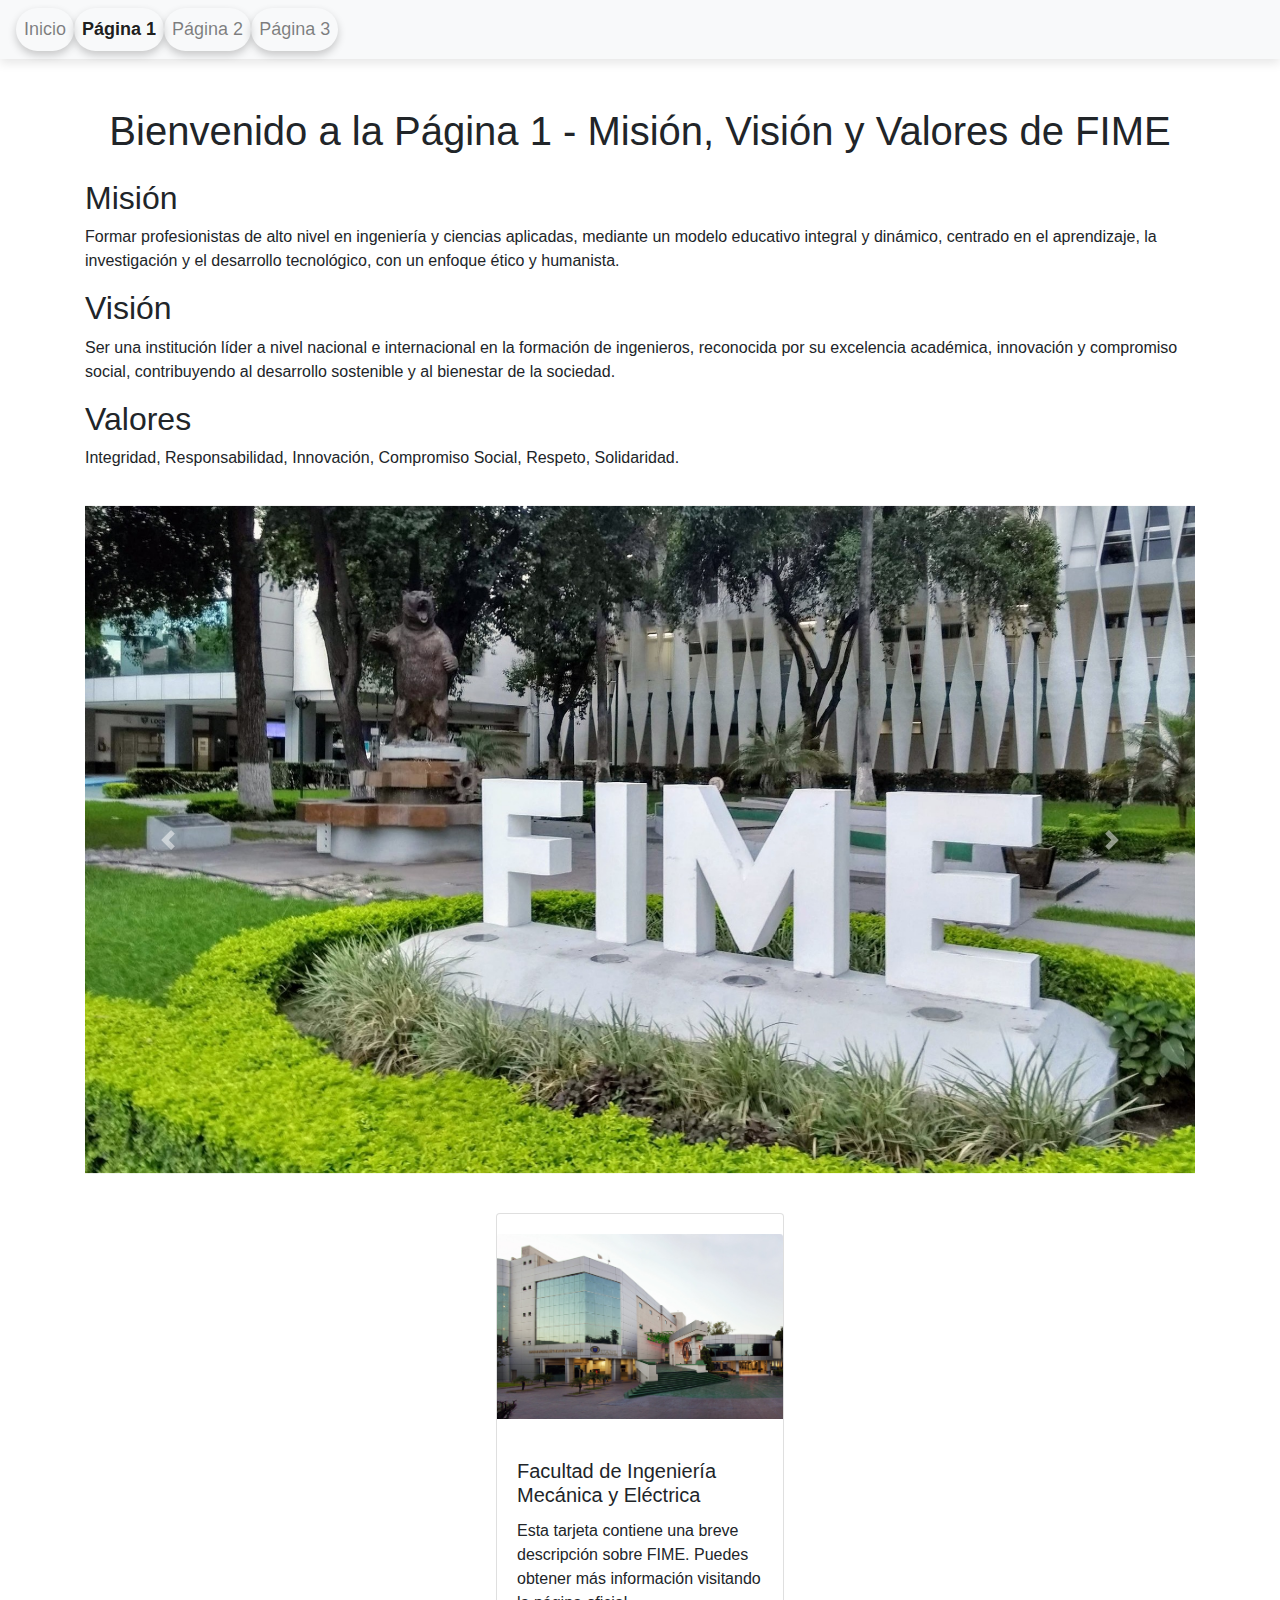
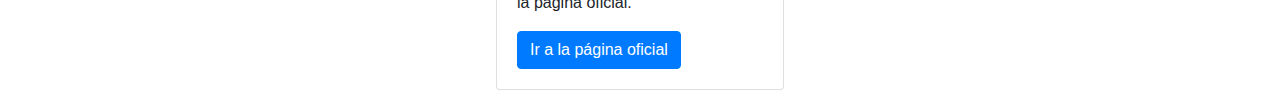
<file: pagina1.html>
<!DOCTYPE html>
<html lang="es">

<head>
    <meta charset="UTF-8">
    <meta name="viewport" content="width=device-width, initial-scale=1.0">
    <title>Página 1 - Misión, Visión y Valores de FIME</title>
    <link rel="stylesheet" type="text/css" href="paginastyle.css" />
    <link href="https://stackpath.bootstrapcdn.com/bootstrap/4.3.1/css/bootstrap.min.css" rel="stylesheet">
</head>

<body>
    <nav class="navbar navbar-expand-lg navbar-light bg-light">
        <div class="collapse navbar-collapse" id="navbarNav">
            <ul class="navbar-nav">
                <li class="nav-item">
                    <a class="nav-link" href="index.html">Inicio</a>
                </li>
                <li class="nav-item active">
                    <a class="nav-link" href="pagina1.html">Página 1</a>
                </li>
                <li class="nav-item">
                    <a class="nav-link" href="pagina2.html">Página 2</a>
                </li>
                <li class="nav-item">
                    <a class="nav-link" href="pagina3.html">Página 3</a>
                </li>
            </ul>
        </div>
    </nav>

    <!-- Titulo -->

    <div class="container mt-5">
        <h1 class="text-center">Bienvenido a la Página 1 - Misión, Visión y Valores de FIME</h1>

        <div class="row mt-4">
            <div class="col-md-12">
                <h2>Misión</h2>
                <p>Formar profesionistas de alto nivel en ingeniería y ciencias aplicadas, mediante un modelo educativo
                    integral y dinámico, centrado en el aprendizaje, la investigación y el desarrollo tecnológico, con
                    un enfoque ético y humanista.</p>

                <h2>Visión</h2>
                <p>Ser una institución líder a nivel nacional e internacional en la formación de ingenieros, reconocida
                    por su excelencia académica, innovación y compromiso social, contribuyendo al desarrollo sostenible
                    y al bienestar de la sociedad.</p>

                <h2>Valores</h2>
                <p>Integridad, Responsabilidad, Innovación, Compromiso Social, Respeto, Solidaridad.</p>
            </div>
        </div>

        <!-- Componente Bootstrap: Carousel -->
        <div id="carouselExampleControls" class="carousel slide" data-ride="carousel">
            <div class="carousel-inner">
                <div class="carousel-item active">
                    <img src="imagenes/fime1.jpg" class="d-block w-100" alt="Imagen 1">
                </div>
                <div class="carousel-item">
                    <img src="imagenes/fime2.jpg" class="d-block w-100" alt="Imagen 2">
                </div>
                <div class="carousel-item">
                    <img src="imagenes/fime3.jpg" class="d-block w-100" alt="Imagen 3">
                </div>
            </div>
            <a class="carousel-control-prev" href="#carouselExampleControls" role="button" data-slide="prev">
                <span class="carousel-control-prev-icon" aria-hidden="true"></span>
                <span class="sr-only">Previous</span>
            </a>
            <a class="carousel-control-next" href="#carouselExampleControls" role="button" data-slide="next">
                <span class="carousel-control-next-icon" aria-hidden="true"></span>
                <span class="sr-only">Next</span>
            </a>
        </div>

        <div class="card" style="width: 18rem; margin: 20px auto;">
            <img src="imagenes/fime.jpg" class="card-img-top" alt="FIME">
            <div class="card-body">
                <h5 class="card-title">Facultad de Ingeniería Mecánica y Eléctrica</h5>
                <p class="card-text">Esta tarjeta contiene una breve descripción sobre FIME. Puedes obtener más
                    información visitando la página oficial.</p>
                <a href="https://www.fime.uanl.mx" class="btn btn-primary">Ir a la página oficial</a>
            </div>
        </div>
    </div>
    <!-- Bootstrap JS y dependencias -->
    <script src="https://code.jquery.com/jquery-3.3.1.slim.min.js"></script>
    <script src="https://cdnjs.cloudflare.com/ajax/libs/popper.js/1.14.7/umd/popper.min.js"></script>
    <script src="https://stackpath.bootstrapcdn.com/bootstrap/4.3.1/js/bootstrap.min.js"></script>

</body>

</html>
</file>
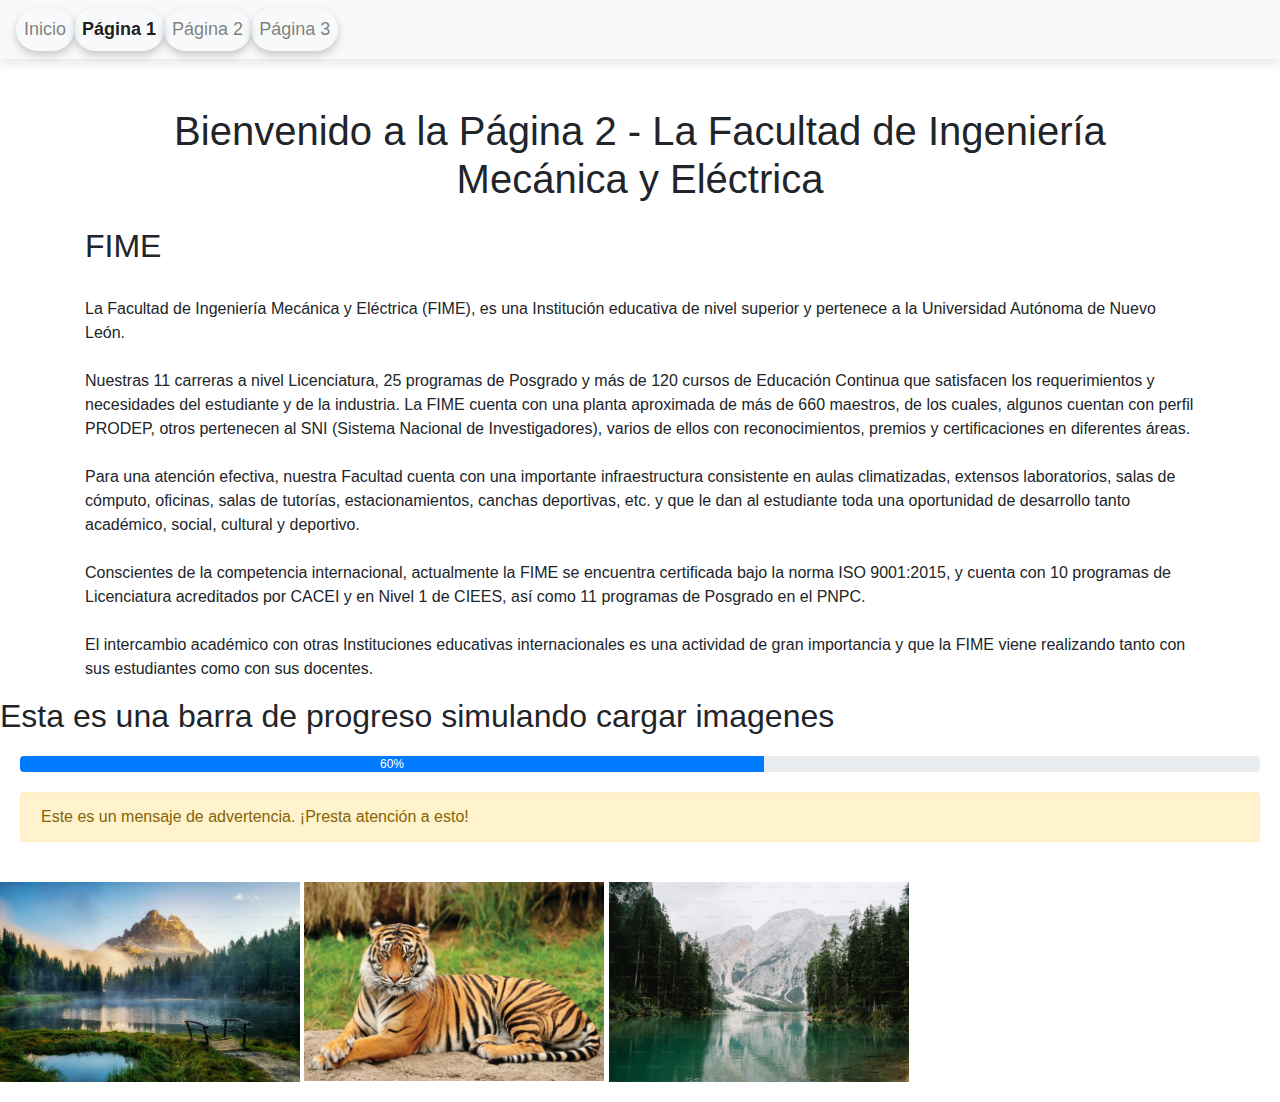
<file: pagina2.html>
<!DOCTYPE html>
<html lang="es">
<head>
    <meta charset="UTF-8">
    <meta name="viewport" content="width=device-width, initial-scale=1.0">
    <title>Página 2</title>
    <link rel="stylesheet" type="text/css" href="paginastyle.css"/>
    <link href="https://stackpath.bootstrapcdn.com/bootstrap/4.3.1/css/bootstrap.min.css" rel="stylesheet">
</head>
<body>
    <nav class="navbar navbar-expand-lg navbar-light bg-light">
        <div class="collapse navbar-collapse" id="navbarNav">
            <ul class="navbar-nav">
                <li class="nav-item">
                    <a class="nav-link" href="index.html">Inicio</a>
                </li>
                <li class="nav-item active">
                    <a class="nav-link" href="pagina1.html">Página 1</a>
                </li>
                <li class="nav-item">
                    <a class="nav-link" href="pagina2.html">Página 2</a>
                </li>
                <li class="nav-item">
                    <a class="nav-link" href="pagina3.html">Página 3</a>
                </li>
            </ul>
        </div>
    </nav>
    
    <div class="container mt-5">
        <h1 class="text-center">Bienvenido a la Página 2 - La Facultad de Ingeniería Mecánica y Eléctrica</h1>

        <div class="row mt-4">
            <div class="col-md-12">
                <h2>FIME</h2></br>
                <p>La Facultad de Ingeniería Mecánica y Eléctrica (FIME), es una Institución educativa de nivel superior y pertenece a la Universidad Autónoma de Nuevo León.

                </br></br>Nuestras 11 carreras a nivel Licenciatura, 25 programas de Posgrado y más de 120 cursos de Educación Continua que satisfacen los requerimientos y necesidades del estudiante y de la industria. La FIME cuenta con una planta aproximada de más de 660 maestros, de los cuales, algunos cuentan con perfil PRODEP, otros pertenecen al SNI (Sistema Nacional de Investigadores), varios de ellos con reconocimientos, premios y certificaciones en diferentes áreas.
                    
                </br></br>Para una atención efectiva, nuestra Facultad cuenta con una importante infraestructura consistente en aulas climatizadas, extensos laboratorios, salas de cómputo, oficinas, salas de tutorías, estacionamientos, canchas deportivas, etc. y que le dan al estudiante toda una oportunidad de desarrollo tanto académico, social, cultural y deportivo.
                    
                </br></br>Conscientes de la competencia internacional, actualmente la FIME se encuentra certificada bajo la norma ISO 9001:2015, y cuenta con 10 programas de Licenciatura acreditados por CACEI y en Nivel 1 de CIEES, así como 11 programas de Posgrado en el PNPC.
                    
                </br></br>El intercambio académico con otras Instituciones educativas internacionales es una actividad de gran importancia y que la FIME viene realizando tanto con sus estudiantes como con sus docentes.</p>
            </div>
        </div>
    </div>
        <h2>Esta es una barra de progreso simulando cargar imagenes</h2>
        <!-- Componente Bootstrap: Progress Bar -->
        <div class="progress" style="margin: 20px;">
            <div class="progress-bar" role="progressbar" style="width: 60%;" aria-valuenow="60" aria-valuemin="0" aria-valuemax="100">60%</div>
        </div>

        <!-- Componente Bootstrap: Alert -->
        <div class="alert alert-warning" role="alert" style="margin: 20px;">
            Este es un mensaje de advertencia. ¡Presta atención a esto!
        </div>

        <img src="imagenes/imagen1.jpg" alt="Imagen 5">
        <img src="imagenes/imagen2.jpg" alt="Imagen 6">
        <img src="imagenes/imagen3.jpg" alt="Imagen 7">
    </div>

    <script src="https://code.jquery.com/jquery-3.3.1.slim.min.js"></script>
    <script src="https://cdnjs.cloudflare.com/ajax/libs/popper.js/1.14.7/umd/popper.min.js"></script>
    <script src="https://stackpath.bootstrapcdn.com/bootstrap/4.3.1/js/bootstrap.min.js"></script>
</body>
</html>
</file>
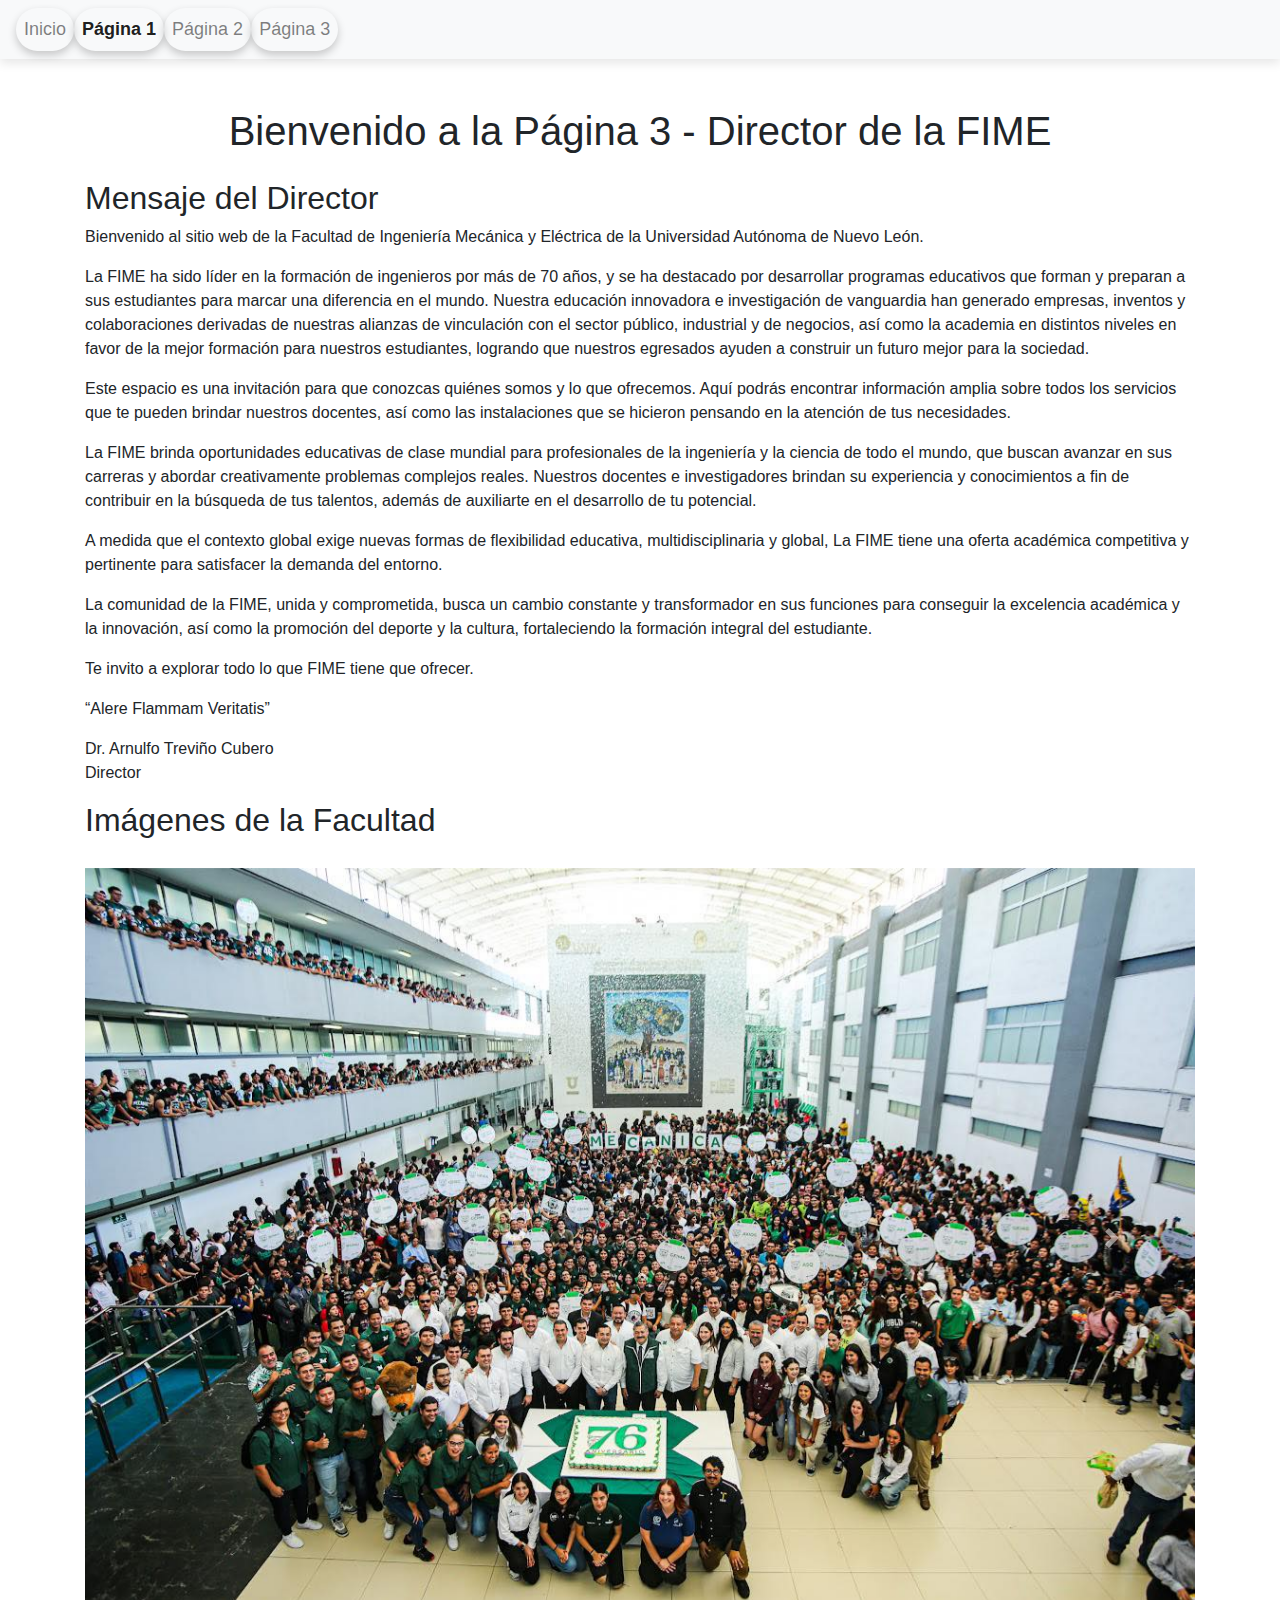
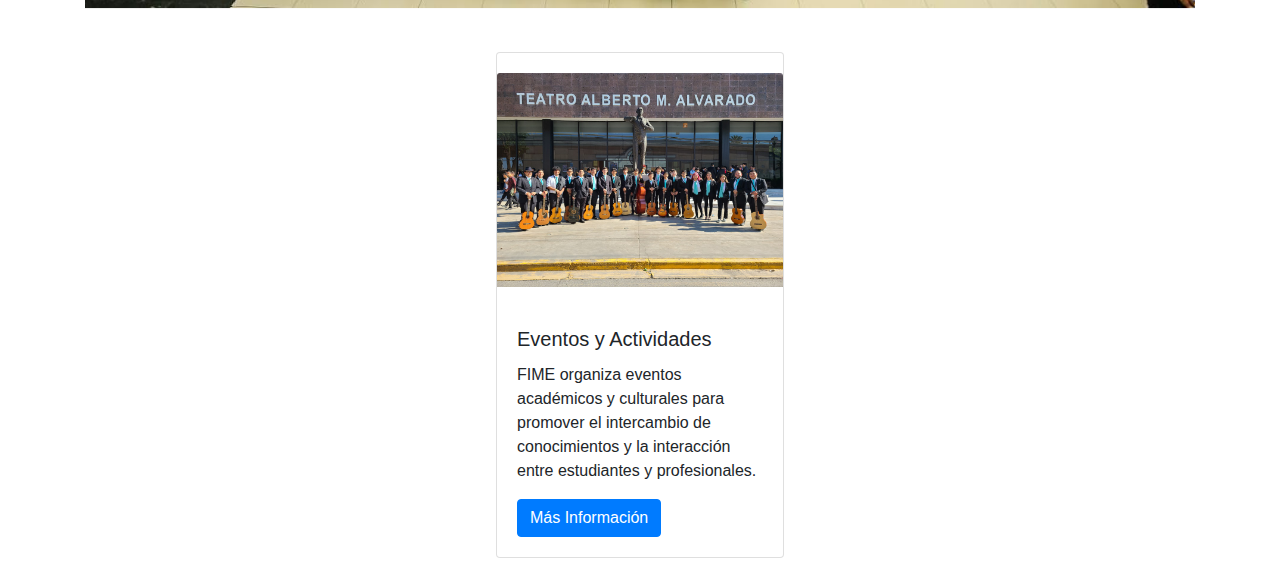
<file: pagina3.html>
<!DOCTYPE html>
<html lang="es">
<head>
    <meta charset="UTF-8">
    <meta name="viewport" content="width=device-width, initial-scale=1.0">
    <title>Página 3 - Director de la FIME</title>
    <link rel="stylesheet" type="text/css" href="paginastyle.css"/>
    <link href="https://stackpath.bootstrapcdn.com/bootstrap/4.3.1/css/bootstrap.min.css" rel="stylesheet">
</head>
<body>
    <nav class="navbar navbar-expand-lg navbar-light bg-light">
        <div class="collapse navbar-collapse" id="navbarNav">
            <ul class="navbar-nav">
                <li class="nav-item">
                    <a class="nav-link" href="index.html">Inicio</a>
                </li>
                <li class="nav-item active">
                    <a class="nav-link" href="pagina1.html">Página 1</a>
                </li>
                <li class="nav-item">
                    <a class="nav-link" href="pagina2.html">Página 2</a>
                </li>
                <li class="nav-item">
                    <a class="nav-link" href="pagina3.html">Página 3</a>
                </li>
            </ul>
        </div>
    </nav>
    
    <div class="container mt-5">
        <h1 class="text-center">Bienvenido a la Página 3 - Director de la FIME</h1>

        <div class="row mt-4">
            <div class="col-md-12">
                <h2>Mensaje del Director</h2>
                <p>Bienvenido al sitio web de la Facultad de Ingeniería Mecánica y Eléctrica de la Universidad Autónoma de Nuevo León.</p>
                <p>La FIME ha sido líder en la formación de ingenieros por más de 70 años, y se ha destacado por desarrollar programas educativos que forman y preparan a sus estudiantes para marcar una diferencia en el mundo. Nuestra educación innovadora e investigación de vanguardia han generado empresas, inventos y colaboraciones derivadas de nuestras alianzas de vinculación con el sector público, industrial y de negocios, así como la academia en distintos niveles en favor de la mejor formación para nuestros estudiantes, logrando que nuestros egresados ayuden a construir un futuro mejor para la sociedad.</p>
                <p>Este espacio es una invitación para que conozcas quiénes somos y lo que ofrecemos. Aquí podrás encontrar información amplia sobre todos los servicios que te pueden brindar nuestros docentes, así como las instalaciones que se hicieron pensando en la atención de tus necesidades.</p>
                <p>La FIME brinda oportunidades educativas de clase mundial para profesionales de la ingeniería y la ciencia de todo el mundo, que buscan avanzar en sus carreras y abordar creativamente problemas complejos reales. Nuestros docentes e investigadores brindan su experiencia y conocimientos a fin de contribuir en la búsqueda de tus talentos, además de auxiliarte en el desarrollo de tu potencial.</p>
                <p>A medida que el contexto global exige nuevas formas de flexibilidad educativa, multidisciplinaria y global, La FIME tiene una oferta académica competitiva y pertinente para satisfacer la demanda del entorno.</p>
                <p>La comunidad de la FIME, unida y comprometida, busca un cambio constante y transformador en sus funciones para conseguir la excelencia académica y la innovación, así como la promoción del deporte y la cultura, fortaleciendo la formación integral del estudiante.</p>
                <p>Te invito a explorar todo lo que FIME tiene que ofrecer.</p>
                <p>“Alere Flammam Veritatis”</p>
                <p>Dr. Arnulfo Treviño Cubero<br>Director</p>
            </div>
        </div>

        <h2>Imágenes de la Facultad</h2>
         <!-- Componente Bootstrap: Carousel -->
         <div id="carouselExampleControls" class="carousel slide" data-ride="carousel">
            <div class="carousel-inner">
                <div class="carousel-item active">
                    <img src="imagenes/fime4.jpg" class="d-block w-100" alt="Imagen 1">
                </div>
                <div class="carousel-item">
                    <img src="imagenes/fime5.jpg" class="d-block w-100" alt="Imagen 2">
                </div>
                <div class="carousel-item">
                    <img src="imagenes/fime6.jpg" class="d-block w-100" alt="Imagen 3">
                </div>
            </div>
            <a class="carousel-control-prev" href="#carouselExampleControls" role="button" data-slide="prev">
                <span class="carousel-control-prev-icon" aria-hidden="true"></span>
                <span class="sr-only">Previous</span>
            </a>
            <a class="carousel-control-next" href="#carouselExampleControls" role="button" data-slide="next">
                <span class="carousel-control-next-icon" aria-hidden="true"></span>
                <span class="sr-only">Next</span>
            </a>
        </div>

        <!-- Componente Bootstrap: Card -->
        <div class="card mt-4" style="width: 18rem; margin: 20px auto;">
            <img src="imagenes/fime7.jpg" class="card-img-top" alt="FIME - Eventos">
            <div class="card-body">
                <h5 class="card-title">Eventos y Actividades</h5>
                <p class="card-text">FIME organiza eventos académicos y culturales para promover el intercambio de conocimientos y la interacción entre estudiantes y profesionales.</p>
                <button type="button" class="btn btn-primary" data-toggle="modal" data-target="#infoModal">Más Información</button>
            </div>
        </div>
    </div>

   <!-- Modal -->
<div class="modal fade" id="infoModal" tabindex="-1" role="dialog" aria-labelledby="infoModalLabel" aria-hidden="true">
    <div class="modal-dialog" role="document">
        <div class="modal-content">
            <div class="modal-header">
                <h5 class="modal-title" id="infoModalLabel">FIME CULTURA</h5>
                <button type="button" class="close" data-dismiss="modal" aria-label="Close">
                    <span aria-hidden="true">&times;</span>
                </button>
            </div>
            <div class="modal-body">
              La Coordinación de Cultura de la FIME, tiene como objetivo contribuir en la formación integral del estudiante, ofreciendo actividades artístico-culturales, en las cuales desarrollen sus habilidades artísticas e incrementen sus conocimientos en el ámbito cultural.

                <br><br>Se cuenta con 15 grupos y talleres, representativos de:

                <br><br>Música
                <br>Danza
                <br>Teatro<br>
                <br> Se cuenta además con:

                <br><br>Banda de guerra
                <br>Escolta
                <br>En los talleres se puede aprender cualquiera de las siguientes habilidades:

                <br><br>Guitarra
                <br>Violín
                <br>Piano
                <br>Canto
                <br>Dibujo
                <br><br>
                Para ver más información sobre FIME Cultura, pulsa el siguiente botón:
            </div>
            <div class="modal-footer">
                <a href="https://www.facebook.com/CulturaFimeUANL/?locale=es_LA" class="btn btn-primary" target="_blank">Ver FIME Cultura</a>
                <button type="button" class="btn btn-secondary" data-dismiss="modal">Cerrar</button>
            </div>
        </div>
    </div>
</div>


    <!-- Bootstrap JS y dependencias -->
    <script src="https://code.jquery.com/jquery-3.3.1.slim.min.js"></script>
    <script src="https://cdnjs.cloudflare.com/ajax/libs/popper.js/1.14.7/umd/popper.min.js"></script>
    <script src="https://stackpath.bootstrapcdn.com/bootstrap/4.3.1/js/bootstrap.min.js"></script>
</body>
</html>
</file>
<file: paginastyle.css>
body {
    font-family: Arial, sans-serif;
    text-align: center;
    background-color: #f4f4f4;
}
nav {
    background-color: #2e7d32; 
    padding: 1.2em;
    box-shadow: 0 4px 10px rgba(0, 0, 0, 0.1); 
}

nav ul {
    list-style-type: none;
    margin: 0;
    padding: 0;
    display: flex;
    justify-content: space-around;
}

nav ul li {
    display: inline;
}

nav ul li a {
    color: white;
    text-decoration: none;
    font-size: 18px;
    padding: 10px 20px;
    border-radius: 25px; ¿
    background-color: #66bb6a; 
    transition: background-color 0.3s ease, transform 0.2s; 
    box-shadow: 0 4px 8px rgba(0, 0, 0, 0.2); 
}

nav ul li a:hover {
    background-color: #388e3c; ¿
    transform: scale(1.1); ¿
}


.active {
    font-weight: bold;
}

img {
    width: 300px;
    margin: 20px 0;
}

.carousel-image {
    width: 50%; 
    height: auto; 
    margin: 0 auto;
}
</file>
